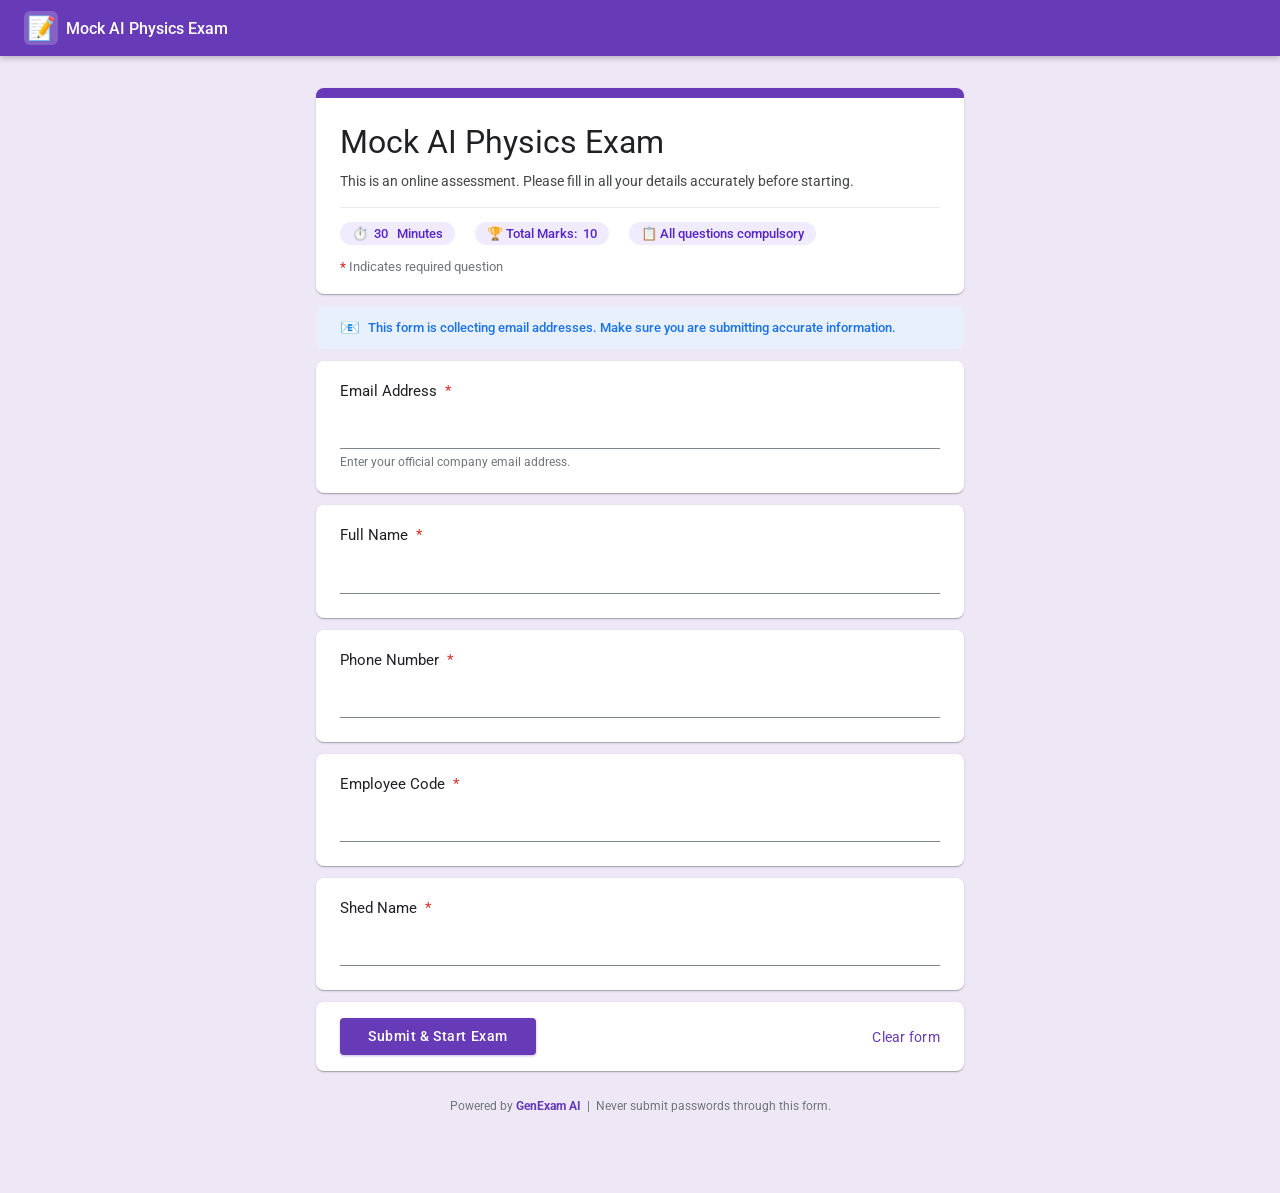
<file: exam.html>
<!DOCTYPE html>
<html lang="en">

<head>
    <meta charset="UTF-8">
    <meta name="viewport" content="width=device-width, initial-scale=1.0">
    <title>AI Exam | Participant View</title>
    <link href="https://fonts.googleapis.com/css2?family=Roboto:wght@300;400;500;600;700&family=Google+Sans:wght@400;500;700&display=swap" rel="stylesheet">
    <style>
        /* ── GOOGLE FORMS THEME ─────────────────────────────── */
        *, *::before, *::after { box-sizing: border-box; margin: 0; padding: 0; }

        body {
            font-family: 'Roboto', sans-serif;
            background-color: #ede7f6;
            min-height: 100vh;
            display: flex;
            flex-direction: column;
            align-items: center;
        }

        /* Top bar — Google Forms purple */
        .gf-topbar {
            width: 100%;
            background: #673ab7;
            height: 56px;
            display: flex;
            align-items: center;
            padding: 0 24px;
            gap: 14px;
            position: sticky;
            top: 0;
            z-index: 100;
            box-shadow: 0 2px 6px rgba(0,0,0,0.25);
        }

        .gf-topbar-logo {
            display: flex;
            align-items: center;
            gap: 8px;
        }

        .gf-topbar-logo span.icon {
            font-size: 1.45rem;
            display: flex;
            align-items: center;
            justify-content: center;
            background: #fff3;
            border-radius: 6px;
            width: 34px;
            height: 34px;
        }

        .gf-topbar-title {
            color: #fff;
            font-size: 1rem;
            font-weight: 500;
            white-space: nowrap;
            overflow: hidden;
            text-overflow: ellipsis;
            max-width: 400px;
        }

        /* Page wrapper */
        .gf-page {
            width: 100%;
            max-width: 680px;
            padding: 32px 16px 80px;
            display: flex;
            flex-direction: column;
            gap: 12px;
        }

        /* Base card */
        .gf-card {
            background: #fff;
            border-radius: 8px;
            box-shadow: 0 2px 1px -1px rgba(0,0,0,.14),
                        0 1px 1px 0 rgba(0,0,0,.10),
                        0 1px 3px 0 rgba(0,0,0,.12);
            overflow: hidden;
        }

        /* Header card */
        .gf-header-card {
            border-top: 10px solid #673ab7;
            padding: 24px 24px 20px;
        }

        .gf-header-card h1 {
            font-family: 'Roboto', sans-serif;
            font-size: 2rem;
            font-weight: 400;
            color: #202124;
            margin-bottom: 8px;
            line-height: 1.25;
        }

        .gf-header-desc {
            color: #444746;
            font-size: 0.9rem;
            line-height: 1.6;
        }

        .gf-meta-row {
            display: flex;
            flex-wrap: wrap;
            gap: 8px 20px;
            margin-top: 14px;
            padding-top: 14px;
            border-top: 1px solid #e8eaed;
        }

        .gf-meta-chip {
            display: flex;
            align-items: center;
            gap: 6px;
            background: #f0ebff;
            color: #5724c8;
            border-radius: 100px;
            padding: 4px 12px;
            font-size: 0.82rem;
            font-weight: 500;
        }

        .gf-required-notice {
            margin-top: 14px;
            font-size: 0.82rem;
            color: #70757a;
        }

        .gf-required-notice span {
            color: #d93025;
            font-weight: 600;
        }

        /* Email collecting notice */
        .gf-email-notice {
            display: flex;
            align-items: center;
            gap: 8px;
            padding: 12px 24px;
            background: #e8f0fe;
            border-radius: 8px;
            font-size: 0.82rem;
            color: #1a73e8;
            font-weight: 500;
        }

        .gf-email-notice .notice-icon { font-size: 1rem; }

        /* Field card */
        .gf-field-card {
            padding: 20px 24px 24px;
            transition: box-shadow 0.2s;
        }

        .gf-field-card:focus-within {
            box-shadow: 0 0 0 2px #673ab7,
                        0 2px 1px -1px rgba(0,0,0,.14);
        }

        .gf-field-card .gf-label {
            font-size: 0.95rem;
            color: #202124;
            margin-bottom: 14px;
            display: block;
            line-height: 1.4;
        }

        .gf-label .required-star {
            color: #d93025;
            margin-left: 4px;
        }

        /* Material underline input */
        .gf-input-wrap {
            position: relative;
        }

        .gf-input-wrap input {
            width: 100%;
            padding: 8px 0 6px;
            font-size: 0.95rem;
            font-family: 'Roboto', sans-serif;
            color: #202124;
            background: transparent;
            border: none;
            border-bottom: 1px solid #80868b;
            outline: none;
            transition: border-color 0.2s;
        }

        .gf-input-wrap::after {
            content: '';
            position: absolute;
            bottom: 0;
            left: 0;
            width: 0;
            height: 2px;
            background: #673ab7;
            transition: width 0.25s ease;
        }

        .gf-input-wrap:focus-within::after { width: 100%; }
        .gf-input-wrap:focus-within input { border-color: #673ab7; }

        .gf-input-wrap input::placeholder { color: transparent; }
        .gf-input-wrap input:not(:placeholder-shown) + .gf-float-label,
        .gf-input-wrap input:focus + .gf-float-label { display: none; }

        .gf-hint {
            font-size: 0.77rem;
            color: #70757a;
            margin-top: 6px;
            display: block;
        }

        /* Options (Radio) */
        .gf-options { display: flex; flex-direction: column; gap: 4px; }

        .gf-option {
            display: flex;
            align-items: center;
            gap: 14px;
            padding: 10px 14px;
            border-radius: 4px;
            cursor: pointer;
            transition: background 0.15s;
        }

        .gf-option:hover { background: #f6f0ff; }

        .gf-option input[type="radio"] {
            accent-color: #673ab7;
            width: 18px;
            height: 18px;
            flex-shrink: 0;
            cursor: pointer;
        }

        .gf-option label {
            font-size: 0.95rem;
            color: #202124;
            cursor: pointer;
            flex: 1;
        }

        /* Submit section */
        .gf-submit-card {
            padding: 16px 24px;
            display: flex;
            align-items: center;
            justify-content: space-between;
            flex-wrap: wrap;
            gap: 12px;
        }

        .gf-btn-submit {
            background: #673ab7;
            color: #fff;
            border: none;
            border-radius: 4px;
            padding: 10px 28px;
            font-family: 'Roboto', sans-serif;
            font-size: 0.9rem;
            font-weight: 500;
            letter-spacing: 0.04em;
            cursor: pointer;
            box-shadow: 0 1px 3px rgba(103,58,183,0.35);
            transition: background 0.2s, box-shadow 0.2s, transform 0.15s;
        }

        .gf-btn-submit:hover {
            background: #5e35b1;
            box-shadow: 0 4px 12px rgba(103,58,183,0.4);
            transform: translateY(-1px);
        }

        .gf-btn-submit:active { transform: scale(0.98); }

        .gf-clear-link {
            font-size: 0.85rem;
            color: #673ab7;
            text-decoration: none;
            cursor: pointer;
            background: none;
            border: none;
            font-family: 'Roboto', sans-serif;
            letter-spacing: 0.02em;
        }

        .gf-clear-link:hover { text-decoration: underline; }

        /* Timer bar */
        .gf-timer-card {
            padding: 12px 24px;
            display: flex;
            justify-content: flex-end;
            align-items: center;
            gap: 8px;
            border-top: 10px solid #673ab7;
            font-size: 0.9rem;
            color: #5e35b1;
            font-weight: 500;
        }

        .gf-timer-value {
            font-size: 1.05rem;
            font-weight: 700;
            color: #673ab7;
            background: #f0ebff;
            padding: 2px 12px;
            border-radius: 100px;
        }

        /* Exam submit button */
        .gf-btn-exam-submit {
            background: #673ab7;
            color: #fff;
            border: none;
            border-radius: 4px;
            padding: 12px 36px;
            font-family: 'Roboto', sans-serif;
            font-size: 0.95rem;
            font-weight: 500;
            letter-spacing: 0.04em;
            cursor: pointer;
            margin-top: 8px;
            width: 100%;
            box-shadow: 0 1px 3px rgba(103,58,183,0.35);
            transition: background 0.2s, box-shadow 0.2s, transform 0.15s;
        }

        .gf-btn-exam-submit:hover {
            background: #5e35b1;
            box-shadow: 0 4px 12px rgba(103,58,183,0.4);
        }

        /* Question card in exam section */
        .gf-question-card {
            background: #fff;
            border-radius: 8px;
            padding: 22px 24px;
            box-shadow: 0 2px 1px -1px rgba(0,0,0,.14),
                        0 1px 1px 0 rgba(0,0,0,.10),
                        0 1px 3px 0 rgba(0,0,0,.12);
            margin-bottom: 12px;
        }

        .gf-question-card h3 {
            font-size: 1rem;
            font-weight: 400;
            color: #202124;
            margin-bottom: 14px;
            line-height: 1.5;
        }

        /* Completion Card */
        .gf-completion-card {
            border-top: 10px solid #34a853;
            padding: 48px 24px;
            text-align: center;
        }

        .gf-completion-icon {
            font-size: 3.5rem;
            margin-bottom: 16px;
            display: block;
        }

        .gf-completion-card h1 {
            font-size: 1.7rem;
            font-weight: 400;
            color: #202124;
            margin-bottom: 10px;
        }

        .gf-completion-card p {
            color: #5f6368;
            font-size: 0.95rem;
        }

        /* Footer */
        .gf-footer {
            text-align: center;
            color: #70757a;
            font-size: 0.75rem;
            padding: 16px 0 0;
        }

        .gf-footer strong { color: #673ab7; }

        /* Responsive */
        @media (max-width: 600px) {
            .gf-topbar-title { max-width: 200px; }
            .gf-page { padding: 16px 8px 60px; }
            .gf-header-card h1 { font-size: 1.5rem; }
        }
    </style>
</head>

<body>

    <!-- Top Bar -->
    <header class="gf-topbar">
        <div class="gf-topbar-logo">
            <span class="icon">📝</span>
            <span class="gf-topbar-title" id="header-exam-title">Loading Exam...</span>
        </div>
    </header>

    <!-- ===================== REGISTRATION SECTION ===================== -->
    <div class="gf-page" id="registration-section">

        <!-- Header Card -->
        <div class="gf-card gf-header-card">
            <h1 id="reg-exam-title">Loading Exam...</h1>
            <p class="gf-header-desc">
                This is an online assessment. Please fill in all your details accurately before starting.
            </p>
            <div class="gf-meta-row">
                <span class="gf-meta-chip">⏱️ <span id="reg-exam-time">30</span>&nbsp;Minutes</span>
                <span class="gf-meta-chip">🏆 Total Marks: <span id="reg-exam-marks">100</span></span>
                <span class="gf-meta-chip">📋 All questions compulsory</span>
            </div>
            <p class="gf-required-notice"><span>*</span> Indicates required question</p>
        </div>

        <!-- Email Collecting Notice -->
        <div class="gf-email-notice">
            <span class="notice-icon">📧</span>
            This form is collecting email addresses. Make sure you are submitting accurate information.
        </div>

        <!-- Form -->
        <form id="start-exam-form" style="display:contents;">

            <!-- Email -->
            <div class="gf-card gf-field-card">
                <label class="gf-label" for="student-email">
                    Email Address <span class="required-star">*</span>
                </label>
                <div class="gf-input-wrap">
                    <input type="email" id="student-email" required placeholder=" " autocomplete="email">
                </div>
                <span class="gf-hint">Enter your official company email address.</span>
            </div>

            <!-- Full Name -->
            <div class="gf-card gf-field-card">
                <label class="gf-label" for="student-name">
                    Full Name <span class="required-star">*</span>
                </label>
                <div class="gf-input-wrap">
                    <input type="text" id="student-name" required placeholder=" " autocomplete="name">
                </div>
            </div>

            <!-- Phone Number -->
            <div class="gf-card gf-field-card">
                <label class="gf-label" for="student-phone">
                    Phone Number <span class="required-star">*</span>
                </label>
                <div class="gf-input-wrap">
                    <input type="tel" id="student-phone" required placeholder=" " autocomplete="tel">
                </div>
            </div>

            <!-- Employee Code -->
            <div class="gf-card gf-field-card">
                <label class="gf-label" for="student-emp-code">
                    Employee Code <span class="required-star">*</span>
                </label>
                <div class="gf-input-wrap">
                    <input type="text" id="student-emp-code" required placeholder=" ">
                </div>
            </div>

            <!-- Shed Name -->
            <div class="gf-card gf-field-card">
                <label class="gf-label" for="student-shed">
                    Shed Name <span class="required-star">*</span>
                </label>
                <div class="gf-input-wrap">
                    <input type="text" id="student-shed" required placeholder=" ">
                </div>
            </div>

            <!-- Submit Row -->
            <div class="gf-card gf-submit-card">
                <button type="submit" class="gf-btn-submit">Submit &amp; Start Exam</button>
                <button type="reset" class="gf-clear-link">Clear form</button>
            </div>

        </form>

        <div class="gf-footer">Powered by <strong>GenExam AI</strong> &nbsp;|&nbsp; Never submit passwords through this form.</div>

    </div><!-- /registration-section -->


    <!-- ===================== EXAM SECTION ===================== -->
    <div class="gf-page" id="exam-section" style="display:none;">

        <!-- Timer Card -->
        <div class="gf-card gf-timer-card">
            ⏱️ Time Elapsed:
            <span class="gf-timer-value" id="timer">00:00</span>
        </div>

        <form id="submission-form" style="display:contents;">

            <div id="questions-container">
                <!-- Populated by JS -->
            </div>

            <div class="gf-card gf-submit-card">
                <button type="submit" class="gf-btn-exam-submit">Submit Answers</button>
            </div>

        </form>

    </div><!-- /exam-section -->


    <!-- ===================== COMPLETION SECTION ===================== -->
    <div class="gf-page" id="completion-section" style="display:none;">
        <div class="gf-card gf-completion-card">
            <span class="gf-completion-icon">✅</span>
            <h1>Your response has been recorded.</h1>
            <p>Thank you for submitting the exam. You may now close this tab.</p>
        </div>
        <div class="gf-footer">Powered by <strong>GenExam AI</strong></div>
    </div>


    <script>
        // ── Extract Exam ID and Data from URL ──────────────────────────
        const urlParams = new URLSearchParams(window.location.search);
        const examId = urlParams.get('id');
        const encodedData = urlParams.get('data');

        let examData = null;

        if (encodedData) {
            try {
                examData = JSON.parse(decodeURIComponent(escape(atob(encodedData))));
            } catch (e) {
                console.error("Failed to decode exam data from URL", e);
            }
        }

        if (!examData && examId) {
            const savedData = localStorage.getItem(`exam_${examId}`);
            if (savedData) examData = JSON.parse(savedData);
        }

        if (!examData) {
            examData = {
                title: "Mock AI Physics Exam",
                questions: [
                    {
                        qText: "What is the primary function of Gravity?",
                        options: ["To push things up", "To pull things toward a mass", "To create light", "To generate heat"],
                        correctAnswer: 1
                    }
                ]
            };
        }

        // ── Sections ───────────────────────────────────────────────────
        const regSection    = document.getElementById('registration-section');
        const examSection   = document.getElementById('exam-section');
        const compSection   = document.getElementById('completion-section');

        // ── Populate header info ───────────────────────────────────────
        document.getElementById('header-exam-title').textContent = examData.title;
        document.getElementById('reg-exam-title').textContent    = examData.title;
        document.getElementById('reg-exam-marks').textContent    = examData.questions.length * 10;

        let registrationData = {};
        let timerInterval;
        let seconds = 0;

        // ── Registration Submit ────────────────────────────────────────
        document.getElementById('start-exam-form').addEventListener('submit', (e) => {
            e.preventDefault();

            registrationData = {
                name:     document.getElementById('student-name').value.trim(),
                email:    document.getElementById('student-email').value.trim(),
                phone:    document.getElementById('student-phone').value.trim(),
                empCode:  document.getElementById('student-emp-code').value.trim(),
                shedName: document.getElementById('student-shed').value.trim()
            };

            regSection.style.display  = 'none';
            examSection.style.display = 'flex';

            renderQuestions();

            timerInterval = setInterval(() => {
                seconds++;
                const m = String(Math.floor(seconds / 60)).padStart(2, '0');
                const s = String(seconds % 60).padStart(2, '0');
                document.getElementById('timer').textContent = `${m}:${s}`;
            }, 1000);
        });

        // ── Render Questions ───────────────────────────────────────────
        function renderQuestions() {
            const container = document.getElementById('questions-container');
            examData.questions.forEach((q, index) => {
                const card = document.createElement('div');
                card.classList.add('gf-question-card');

                let optsHtml = '<div class="gf-options">';
                q.options.forEach((opt, oIndex) => {
                    optsHtml += `
                        <div class="gf-option" onclick="document.getElementById('q${index}_o${oIndex}').click()">
                            <input type="radio" name="q${index}" id="q${index}_o${oIndex}" value="${oIndex}" required>
                            <label for="q${index}_o${oIndex}">${opt}</label>
                        </div>
                    `;
                });
                optsHtml += '</div>';

                card.innerHTML = `
                    <h3>${index + 1}. ${q.qText}</h3>
                    ${optsHtml}
                `;
                container.appendChild(card);
            });
        }

        // ── Submission ─────────────────────────────────────────────────
        document.getElementById('submission-form').addEventListener('submit', (e) => {
            e.preventDefault();
            clearInterval(timerInterval);

            let correctCount = 0;
            let attemptedCount = 0;
            examData.questions.forEach((q, index) => {
                const selected = document.querySelector(`input[name="q${index}"]:checked`);
                if (selected) {
                    attemptedCount++;
                    if (parseInt(selected.value) === q.correctAnswer) correctCount++;
                }
            });

            const totalQuestions = examData.questions.length;
            const scorePercentage = Math.round((correctCount / totalQuestions) * 100);

            const GOOGLE_SHEET_URL = "https://script.google.com/macros/s/AKfycbwbm7hTa15Z6PT8HSMOKoUjiarsbvQwDcatGZuN8dZq2QiIUotilC40_1O8GLlGAj1Xfw/exec";

            const submissionData = {
                name:               registrationData.name,
                email:              registrationData.email,
                phone:              registrationData.phone,
                empCode:            registrationData.empCode,
                shedName:           registrationData.shedName,
                exam:               examData.title,
                score:              `${scorePercentage}%`,
                questionsAttempted: attemptedCount,
                totalQuestions:     totalQuestions,
                status:             scorePercentage >= 50 ? 'Pass' : 'Fail',
                date:     new Date().toISOString().split('T')[0]
            };

            if (GOOGLE_SHEET_URL.startsWith('http')) {
                fetch(GOOGLE_SHEET_URL, {
                    method: 'POST',
                    body: JSON.stringify(submissionData)
                }).catch(err => console.error("Could not reach Google Sheets", err));
            } else {
                let results = JSON.parse(localStorage.getItem('mock_results') || '[]');
                results.unshift(submissionData);
                localStorage.setItem('mock_results', JSON.stringify(results));
            }

            examSection.style.display  = 'none';
            compSection.style.display  = 'flex';
        });
    </script>

</body>
</html>
</file>
